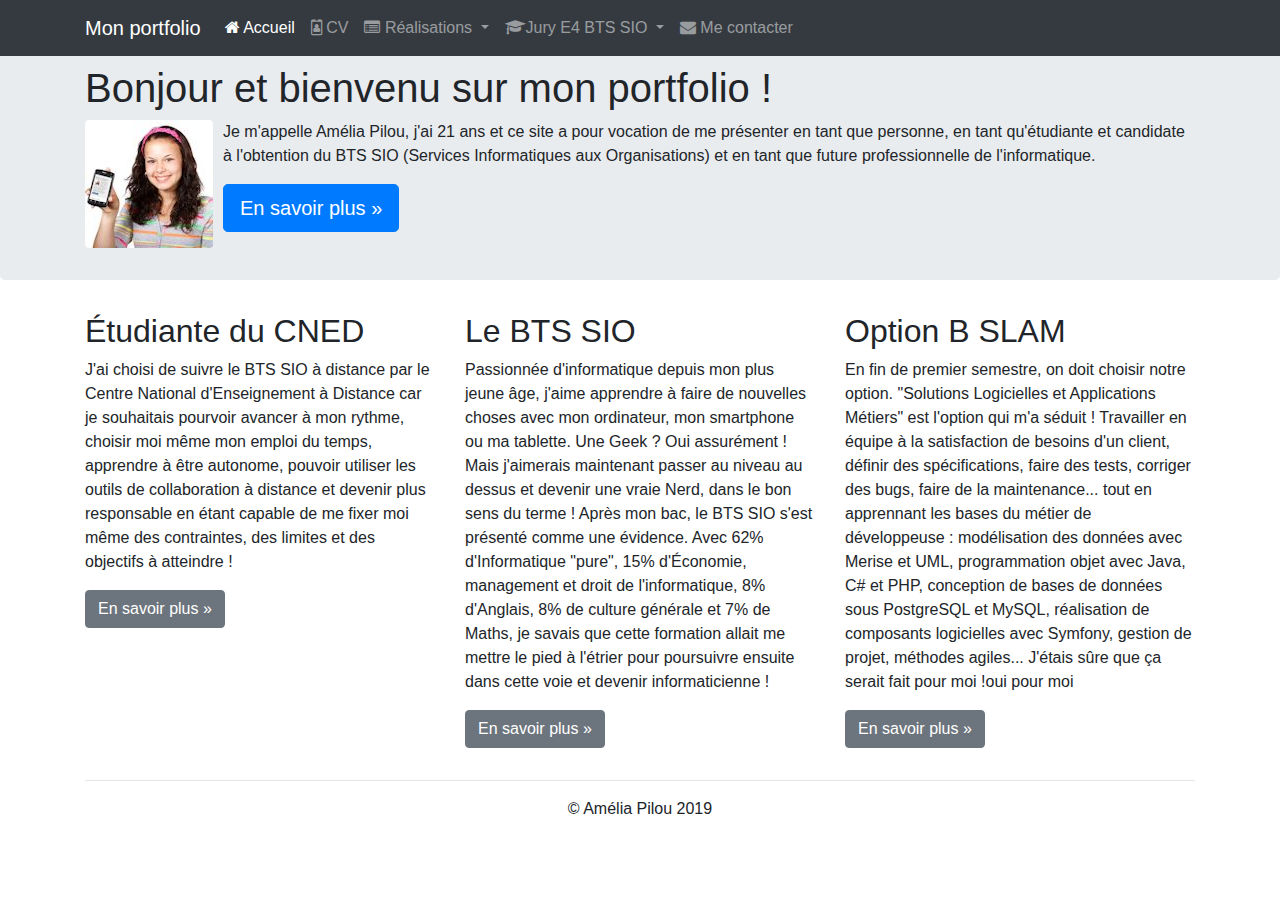
<file: index.html>
<!doctype html>
<html lang="fr">
    <head>
        <!-- Required meta tags -->
        <meta charset="utf-8">
        <meta name="viewport" content="width=device-width, initial-scale=1, shrink-to-fit=no">
        <meta name="description" content="Portfolio de Sophie - BTS SIO SLAM">
        <meta name="author" content="Amélia Pilou">

        <!-- Bootstrap CSS -->
        <link rel="stylesheet" href="https://stackpath.bootstrapcdn.com/bootstrap/4.3.1/css/bootstrap.min.css" integrity="sha384-ggOyR0iXCbMQv3Xipma34MD+dH/1fQ784/j6cY/iJTQUOhcWr7x9JvoRxT2MZw1T" crossorigin="anonymous">

        <title>Portfolio de Sophie (BTS SIO 2020)</title>
        <link rel="icon" href="favicon.ico">
        <link href="https://maxcdn.bootstrapcdn.com/font-awesome/4.7.0/css/font-awesome.min.css" 
              rel="stylesheet">
        <link href="css/accueil.css" rel="stylesheet">
    </head>
    <body>
        <nav class="navbar navbar-dark bg-dark fixed-top navbar-expand-md">
            <div class="container">
                <button type="button" class="navbar-toggler" data-toggle="collapse" data-target="#navbar" aria-controls="navbar">
                    <span class="sr-only">Navigation raccourcie</span>☰
                </button>
                <a class="navbar-brand" href="#">Mon portfolio</a>
                <div id="navbar" class="navbar-collapse collapse">
                    <ul class="nav navbar-nav">
                        <li class="active nav-item">
                            <a href="index.html" class="nav-link"><span class="fa fa-home"></span> Accueil</a>
                        </li>
                        <li class="nav-item">
                            <a href="pages/cv.html" class="nav-link"><span class="fa fa-id-badge"></span> CV</a>
                        </li>
                        <li class="dropdown nav-item">
                            <a href="#" class="dropdown-toggle nav-link" data-toggle="dropdown" role="button">
                                <span class="fa fa-list-alt"></span> Réalisations <span class="caret"></span>
                            </a>
                            <ul class="dropdown-menu" role="menu">
                                <li role="presentation" class="dropdown-header dropdown-item">En autonomie</li>
                                <li role="presentation" class="dropdown-item"><a role="menuitem" href="pages/appliandroid.html">Application Android</a></li>
                                <li role="presentation" class="dropdown-item"><a role="menuitem" href="#">Site web</a></li>
                                <li role="presentation" class="dropdown-item"><a role="menuitem" href="#">Études et analyses</a></li>
                                <li role="presentation" class="dropdown-divider"></li>
                                <li role="presentation" class="dropdown-header dropdown-item">En entreprise</li>
                                <li role="presentation" class="dropdown-item"><a role="menuitem" href="#">Projet de 1ère année</a></li>
                                <li role="presentation" class="dropdown-item"><a role="menuitem" href="#">Projet de 2ème année</a></li>
                            </ul>
                        </li>
                        <li class="dropdown nav-item">
                            <a href="#" class="dropdown-toggle nav-link" data-toggle="dropdown" role="button">
                                <span class="fa fa-graduation-cap"></span>Jury E4 BTS SIO <span class="caret"></span>
                            </a>
                            <ul class="dropdown-menu" role="menu">
                                <li class="dropdown-header dropdown-item" role="presentation">Documentations contexte</li>
                                <li role="presentation" class="dropdown-item"><a role="menuitem" href="#">Présentation</a></li>
                                <li role="presentation" class="dropdown-item"><a role="menuitem" href="#">Application</a></li>
                                <li role="presentation" class="dropdown-item"><a role="menuitem" href="#">Missions à réaliser</a></li>
                                <li role="presentation" class="dropdown-item"><a role="menuitem" href="#">Annexes</a></li>
                                <li role="presentation" class="dropdown-divider"></li>
                                <li role="presentation" class="dropdown-header dropdown-item">Fiches d'examen</li>
                                <li role="presentation" class="dropdown-item"><a role="menuitem" href="#">Situation professionnelle n°1</a></li>
                                <li role="presentation" class="dropdown-item"><a role="menuitem" href="#">Situation professionnelle n°2</a></li>
                                <li role="presentation" class="dropdown-divider"></li>
                                <li role="presentation" class="dropdown-header dropdown-item">Démonstrations</li>
                                <li role="presentation" class="dropdown-item"><a role="menuitem" href="#">Démo SP n°1</a></li>
                                <li role="presentation" class="dropdown-item"><a role="menuitem" href="#">Démo SP n°2</a></li>
                                <li role="presentation" class="dropdown-divider"></li>
                                <li role="presentation" class="dropdown-header dropdown-item">Codes sources</li>
                                <li role="presentation" class="dropdown-item"><a role="menuitem" href="#">Sources SP n°1</a></li>
                                <li role="presentation" class="dropdown-item"><a role="menuitem" href="#">Sources SP n°2</a></li>
                            </ul>
                        </li>
                        <li class="nav-item"><a href="#" class="nav-link"><span class="fa fa-envelope"></span> Me contacter</a></li>
                    </ul>
                </div>
            </div>
        </nav>
        <div class="jumbotron"><!-- Emplacement pour le contenu principal de la page -->
            <div class="container">
                <h1>Bonjour et bienvenu sur mon portfolio !</h1>
                <p>
                    <img id="maPhoto" class="float-left rounded" src="images/sylvie.jpg"
                         alt="Ma photo d'identité">Je m'appelle Amélia Pilou, j'ai 21 ans et ce site a pour
                    vocation de me présenter en tant que personne, en tant qu'étudiante
                    et candidate à l'obtention du BTS SIO (Services Informatiques
                    aux Organisations) et en tant que future professionnelle de l'informatique.
                </p>
                <p><a class="btn btn-primary btn-lg" href="pages/cv.html" role="button">En savoir plus »</a></p>
            </div>
        </div>
        
         <footer>
        
            <div class="container">
                <div class="row">
                    <div class="col-lg-4">
                        <h2>Étudiante du CNED</h2>
                        <p>J'ai choisi de suivre le BTS SIO à distance par le Centre National
                            d'Enseignement à Distance car je souhaitais pourvoir avancer
                            à mon rythme, choisir moi même mon emploi du temps, apprendre
                            à être autonome, pouvoir utiliser les outils de collaboration
                            à distance et devenir plus responsable en étant capable de me
                            fixer moi même des contraintes, des limites et des objectifs à
                            atteindre !</p>
                        <p><a class="btn btn-secondary" href="http://www.cned.fr" target="_blank" role="button">En savoir plus »</a></p>
                    </div>
                    <div class="col-lg-4">
                        <h2>Le BTS SIO</h2>
                        <p>Passionnée d'informatique depuis mon plus jeune âge, j'aime
                            apprendre à faire de nouvelles choses avec mon ordinateur, mon smartphone
                            ou ma tablette. Une Geek ? Oui assurément ! Mais j'aimerais maintenant
                            passer au niveau au dessus et devenir une vraie Nerd, dans le bon sens
                            du terme ! Après mon bac, le BTS SIO s'est présenté
                            comme une évidence. Avec 62% d'Informatique "pure",
                            15% d'Économie, management et droit de l'informatique,
                            8% d'Anglais, 8% de culture générale et 7% de Maths, je
                            savais que cette formation allait me mettre le pied à l'étrier
                            pour poursuivre ensuite dans cette voie et devenir informaticienne !</p>
                        <p><a class="btn btn-secondary" href="https://fr.wikipedia.org/wiki/Brevet_de_technicien_sup%C3%A9rieur_-_Services_informatiques_aux_organisations" target="_blank" role="button">En savoir plus »</a></p>
                    </div>
                    <div class="col-lg-4">
                        <h2>Option B SLAM</h2>
                        <p>En fin de premier semestre, on doit choisir notre option. "Solutions
                            Logicielles et Applications Métiers" est l'option qui m'a
                            séduit&nbsp;! Travailler en équipe à la satisfaction de
                            besoins d'un client, définir des spécifications, faire des
                            tests, corriger des bugs, faire de la maintenance... tout en apprennant
                            les bases du métier de développeuse : modélisation des données
                            avec Merise et UML, programmation objet avec Java, C# et PHP, conception
                            de bases de données sous PostgreSQL et MySQL, réalisation de
                            composants logicielles avec Symfony, gestion de projet, méthodes agiles...
                            J'étais sûre que ça serait fait pour moi !oui pour moi</p>
                        <p><a class="btn btn-secondary" href="http://www.onisep.fr/Ressources/Univers-Formation/Formations/Post-bac/BTS-Services-informatiques-aux-organisations-option-B-solutions-logicielles-et-applications-metiers" target="_blank" role="button">En savoir plus »</a></p>
                    </div>
                </div>
            
                <hr>
               
                <p class="text-center" id="copyright">© Amélia Pilou 2019</p>
            
        </footer>
        </div>
        <!-- Optional JavaScript -->
        <!-- jQuery first, then Popper.js, then Bootstrap JS -->
        <script src="https://code.jquery.com/jquery-3.3.1.slim.min.js" integrity="sha384-q8i/X+965DzO0rT7abK41JStQIAqVgRVzpbzo5smXKp4YfRvH+8abtTE1Pi6jizo" crossorigin="anonymous"></script>
        <script src="https://cdnjs.cloudflare.com/ajax/libs/popper.js/1.14.7/umd/popper.min.js" integrity="sha384-UO2eT0CpHqdSJQ6hJty5KVphtPhzWj9WO1clHTMGa3JDZwrnQq4sF86dIHNDz0W1" crossorigin="anonymous"></script>
        <script src="https://stackpath.bootstrapcdn.com/bootstrap/4.3.1/js/bootstrap.min.js" integrity="sha384-JjSmVgyd0p3pXB1rRibZUAYoIIy6OrQ6VrjIEaFf/nJGzIxFDsf4x0xIM+B07jRM" crossorigin="anonymous"></script>
    </body>
</html>
</file>
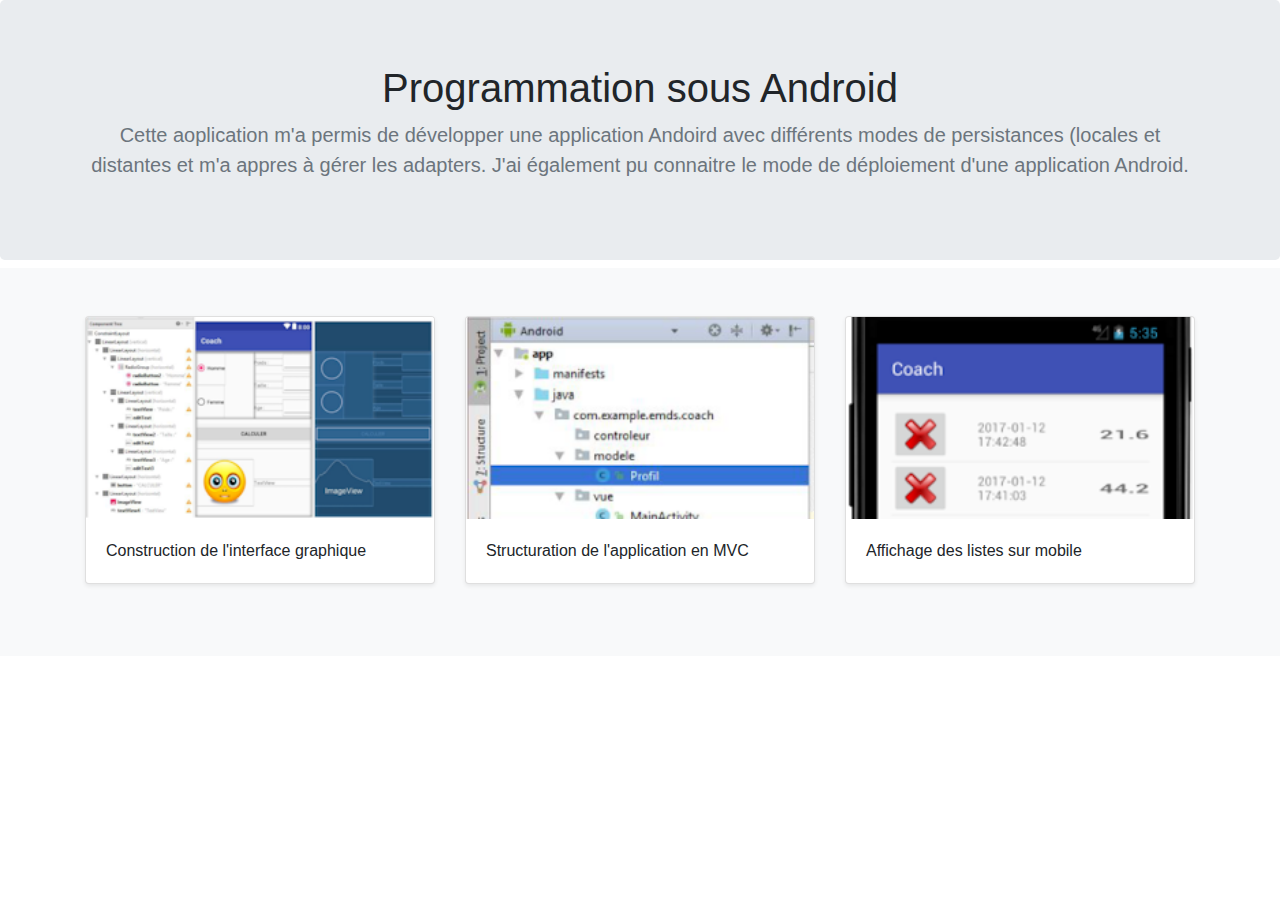
<file: pages/appliandroid.html>
<!DOCTYPE html>
<!--
To change this license header, choose License Headers in Project Properties.
To change this template file, choose Tools | Templates
and open the template in the editor.
-->
<html>
    <head>
        <title>appliAndroid</title>
        <meta charset="utf-8">
        <meta name="viewport" content="width=device-width, initial-scale=1, shrink-to-fit=no">
        <meta name="description" content="Portfolio d’Amélia Pilou - BTS SIO SLAM">
        <meta name="author" content="Amélia Pilou">

        <!-- Bootstrap CSS -->
        <link rel="stylesheet" href="https://stackpath.bootstrapcdn.com/bootstrap/4.3.1/css/bootstrap.min.css" integrity="sha384-ggOyR0iXCbMQv3Xipma34MD+dH/1fQ784/j6cY/iJTQUOhcWr7x9JvoRxT2MZw1T" crossorigin="anonymous">

        
        <link rel="icon" href="../favicon.ico">
        <link href="https://maxcdn.bootstrapcdn.com/font-awesome/4.7.0/css/font-awesome.min.css" 
              rel="stylesheet">
        <link href="../css/realisations.css" rel="stylesheet">
    </head>
    <body>
        <section class="jumbotron text-center">
            <div class="container">
                <h1 class="jumbotron-heading">Programmation sous Android</h1>
                <p class="lead text-muted">Cette aoplication m'a permis de développer une application Andoird avec différents modes de persistances (locales et distantes et m'a appres à gérer les adapters. J'ai également pu connaitre le mode de déploiement d'une application Android.</p>
            </div>
        </section>
        <div class="album py-5 bg-light">
            <div class="container">
                <div class="row">
                    <div class="col-md-4">
                        <div class="card mb-4 shadow-sm">
                            <img class="card-img-top" src="../images/ihmcoach.png" alt="IHM Coach">
                            <div class="card-body">
                                <p class="card-text">Construction de l'interface graphique</p>
                            </div>
                        </div>
                    </div>
                    <div class='col-md-4'>
                        <div class='card mb-4 shadow-sm'>
                            <img class="card-img-top" src="../images/MVC.png" alt="Structuration MVC">
                            <div class="card-body">
                            <p class="card-text">Structuration de l'application en MVC</p>
                        </div>
                        </div>
                        
                    </div>
                <div class='col-md-4'>
                        <div class='card mb-4 shadow-sm'>
                            <img class="card-img-top" src="../images/adapters.png" alt="Adapters">
                            <div class="card-body">
                            <p class="card-text">Affichage des listes sur mobile</p>
                        </div>
                        </div>
                        
                    </div>
                </div>
            </div>
        </div>
   
      

    </body>
</html>
</file>
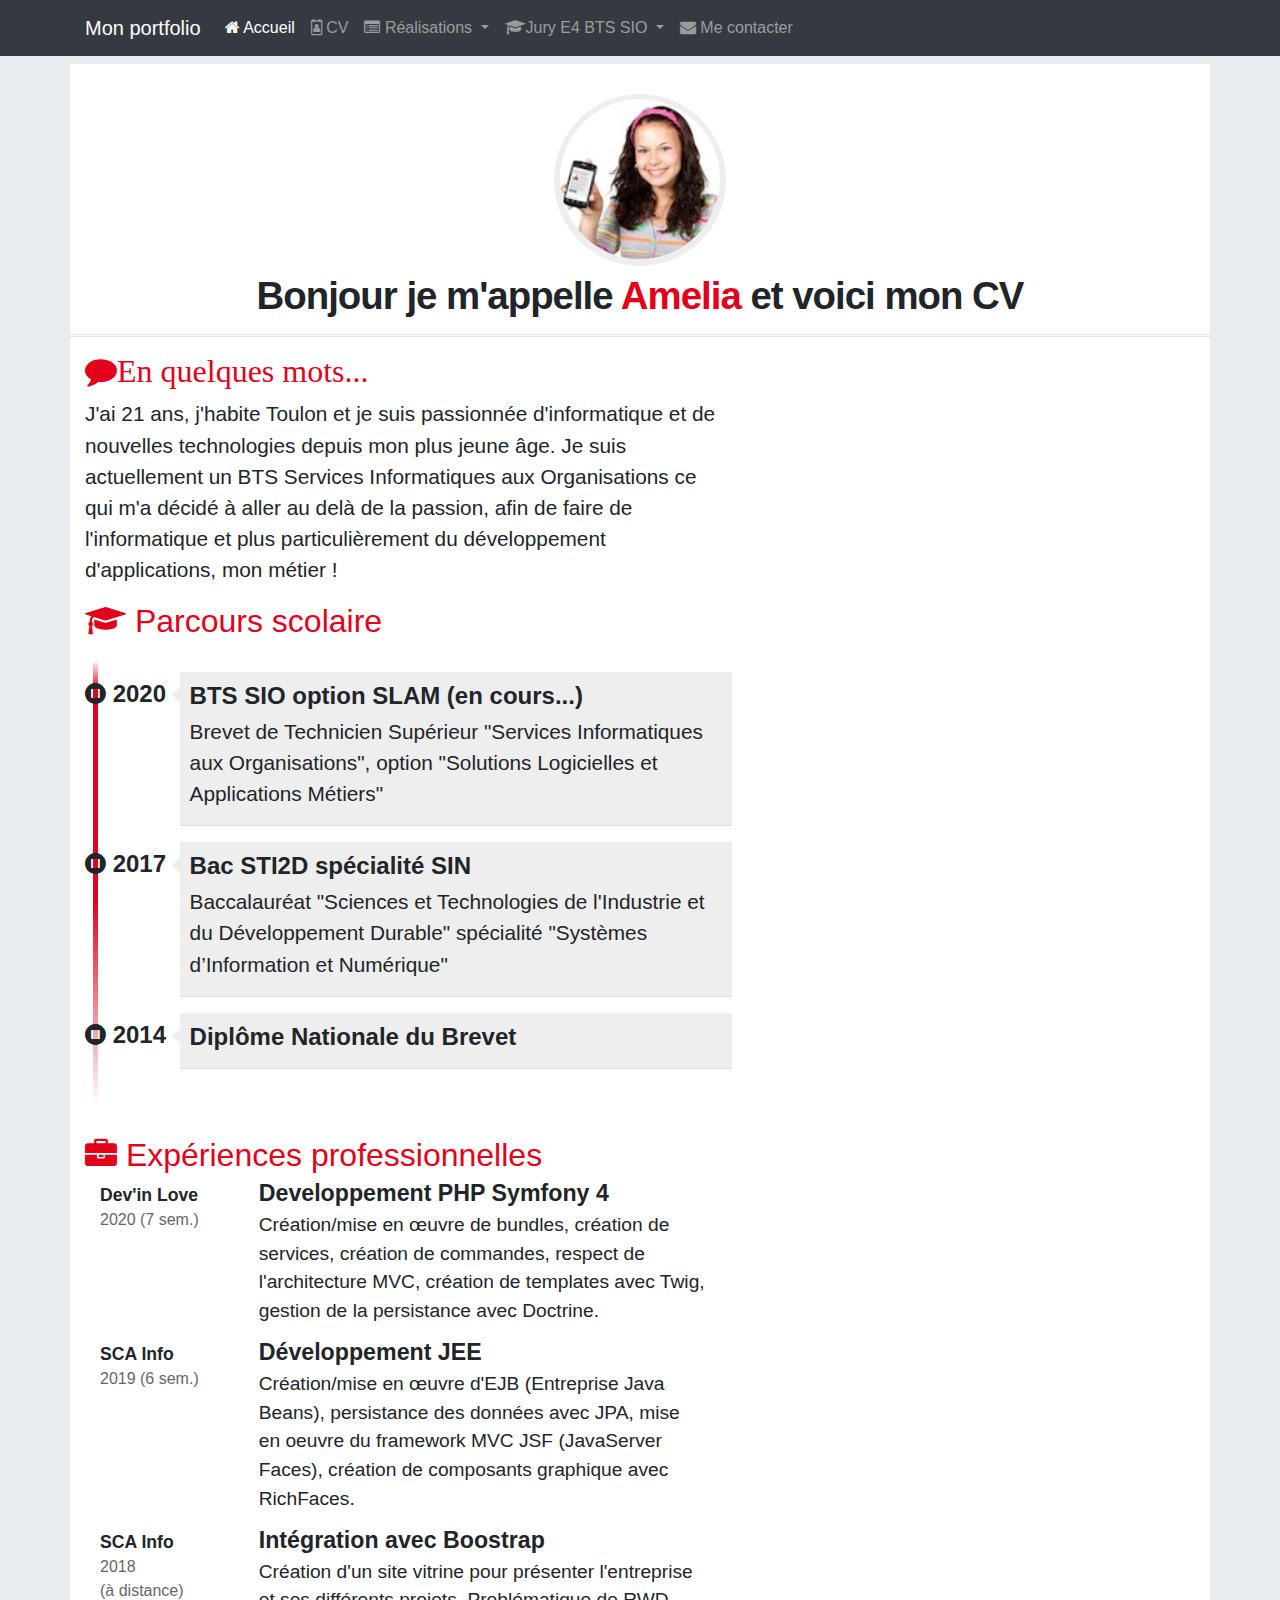
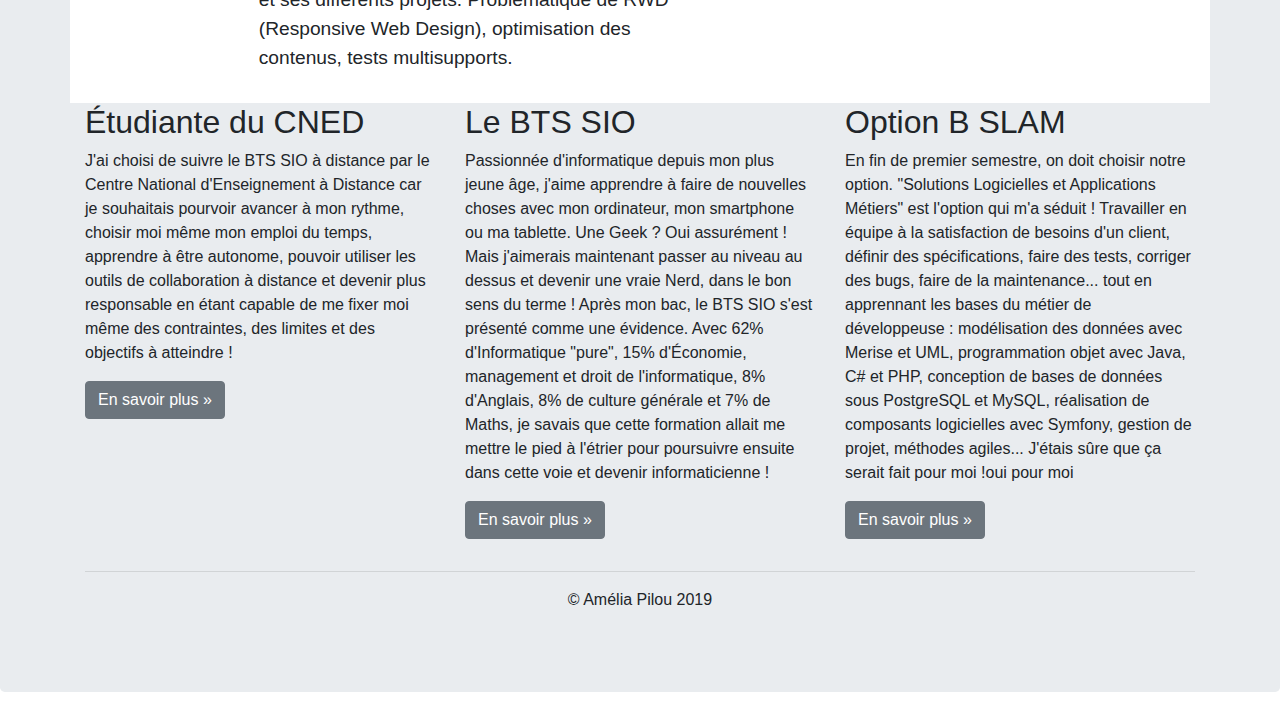
<file: pages/cv.html>
<!DOCTYPE html>
<!--
To change this license header, choose License Headers in Project Properties.
To change this template file, choose Tools | Templates
and open the template in the editor.
-->
<html>
    <head>
        <meta charset="utf-8">
        <meta name="viewport" content="width=device-width, initial-scale=1, shrink-to-fit=no">
        <meta name="description" content="Portfolio d’Amélia Pilou - BTS SIO SLAM">
        <meta name="author" content="Amélia Pilou">

        <!-- Bootstrap CSS -->
        <link rel="stylesheet" href="https://stackpath.bootstrapcdn.com/bootstrap/4.3.1/css/bootstrap.min.css" integrity="sha384-ggOyR0iXCbMQv3Xipma34MD+dH/1fQ784/j6cY/iJTQUOhcWr7x9JvoRxT2MZw1T" crossorigin="anonymous">

        <title>Portfolio d'Amélia Pilou (BTS SIO 2020)</title>
        <link rel="icon" href="../favicon.ico">
        <link href="https://maxcdn.bootstrapcdn.com/font-awesome/4.7.0/css/font-awesome.min.css" 
              rel="stylesheet">
        <link href="../css/cv.css" rel="stylesheet">
    </head>
    <body>
        <nav class="navbar navbar-dark bg-dark fixed-top navbar-expand-md">
            <div class="container">
                <button type="button" class="navbar-toggler" data-toggle="collapse" data-target="#navbar" aria-controls="navbar">
                    <span class="sr-only">Navigation raccourcie</span>☰
                </button>
                <a class="navbar-brand" href="#">Mon portfolio</a>
                <div id="navbar" class="navbar-collapse collapse">
                    <ul class="nav navbar-nav">
                        <li class="active nav-item">
                            <a href="../index.html" class="nav-link"><span class="fa fa-home"></span> Accueil</a>
                        </li>
                        <li class="nav-item">
                            <a href="pages/cv.html" class="nav-link"><span class="fa fa-id-badge"></span> CV</a>
                        </li>
                        <li class="dropdown nav-item">
                            <a href="#" class="dropdown-toggle nav-link" data-toggle="dropdown" role="button">
                                <span class="fa fa-list-alt"></span> Réalisations <span class="caret"></span>
                            </a>
                            <ul class="dropdown-menu" role="menu">
                                <li role="presentation" class="dropdown-header dropdown-item">En autonomie</li>
                                <li role="presentation" class="dropdown-item"><a role="menuitem" href="pages/appliandroid.html">Application Android</a></li>
                                <li role="presentation" class="dropdown-item"><a role="menuitem" href="#">Site web</a></li>
                                <li role="presentation" class="dropdown-item"><a role="menuitem" href="#">Études et analyses</a></li>
                                <li role="presentation" class="dropdown-divider"></li>
                                <li role="presentation" class="dropdown-header dropdown-item">En entreprise</li>
                                <li role="presentation" class="dropdown-item"><a role="menuitem" href="#">Projet de 1ère année</a></li>
                                <li role="presentation" class="dropdown-item"><a role="menuitem" href="#">Projet de 2ème année</a></li>
                            </ul>
                        </li>
                        <li class="dropdown nav-item">
                            <a href="#" class="dropdown-toggle nav-link" data-toggle="dropdown" role="button">
                                <span class="fa fa-graduation-cap"></span>Jury E4 BTS SIO <span class="caret"></span>
                            </a>
                            <ul class="dropdown-menu" role="menu">
                                <li class="dropdown-header dropdown-item" role="presentation">Documentations contexte</li>
                                <li role="presentation" class="dropdown-item"><a role="menuitem" href="#">Présentation</a></li>
                                <li role="presentation" class="dropdown-item"><a role="menuitem" href="#">Application</a></li>
                                <li role="presentation" class="dropdown-item"><a role="menuitem" href="#">Missions à réaliser</a></li>
                                <li role="presentation" class="dropdown-item"><a role="menuitem" href="#">Annexes</a></li>
                                <li role="presentation" class="dropdown-divider"></li>
                                <li role="presentation" class="dropdown-header dropdown-item">Fiches d'examen</li>
                                <li role="presentation" class="dropdown-item"><a role="menuitem" href="#">Situation professionnelle n°1</a></li>
                                <li role="presentation" class="dropdown-item"><a role="menuitem" href="#">Situation professionnelle n°2</a></li>
                                <li role="presentation" class="dropdown-divider"></li>
                                <li role="presentation" class="dropdown-header dropdown-item">Démonstrations</li>
                                <li role="presentation" class="dropdown-item"><a role="menuitem" href="#">Démo SP n°1</a></li>
                                <li role="presentation" class="dropdown-item"><a role="menuitem" href="#">Démo SP n°2</a></li>
                                <li role="presentation" class="dropdown-divider"></li>
                                <li role="presentation" class="dropdown-header dropdown-item">Codes sources</li>
                                <li role="presentation" class="dropdown-item"><a role="menuitem" href="#">Sources SP n°1</a></li>
                                <li role="presentation" class="dropdown-item"><a role="menuitem" href="#">Sources SP n°2</a></li>
                            </ul>
                        </li>
                        <li class="nav-item"><a href="#" class="nav-link"><span class="fa fa-envelope"></span> Me contacter</a></li>
                    </ul>
                </div>
            </div>
        </nav>
        <div class="jumbotron">
            <div class="container">
                <div class="row cadreCV">

                    <div id="cv-entete" class="text-center">
                        <div id="cv-photo">
                            <img src="../images/sylvie.jpg" alt="Ma photo d'identité">
                        </div>
                        <div id="cv-intro">
                            <h1>Bonjour je m'appelle <span>Amelia</span> et voici mon CV</h1>
                        </div>

                    </div>
                </div>
                <div class="row cadreCV">
                    <div class="col-xs-12 col-sm-7">
                        <!--partie gauche-->
                        <div class="rubrique clearfix">
                            <h2>
                                <span class="fa fa-comment">En quelques mots...</span>
                            </h2>
                            <p>J'ai 21 ans, j'habite Toulon et je suis passionnée d'informatique
                                et de nouvelles technologies depuis mon plus jeune âge. Je suis actuellement
                                un BTS Services Informatiques aux Organisations ce qui m'a décidé
                                à aller au delà de la passion, afin de faire de l'informatique
                                et plus particulièrement du développement d'applications,
                                mon métier&nbsp;!</p>
                        </div>
                        <div class="rubrique clearfix">
                            <h2><span class="fa fa-graduation-cap"></span> Parcours scolaire</h2>
                            <ul id="parcours" class="clearfix">
                                <li>
                                    <div class="date float-left">
                                        <span class="fa fa-stop-circle"></span>&nbsp;2020
                                    </div>
                                    <div class="details float-right">
                                        <h3>BTS SIO option SLAM (en cours...)</h3>
                                        <p>Brevet de Technicien Supérieur "Services Informatiques aux 
                                            Organisations", option "Solutions Logicielles et Applications 
                                            Métiers"</p>
                                    </div>
                                </li>
                                <li>
                                    <div class="date float-left">
                                        <span class="fa fa-stop-circle"></span>&nbsp;2017
                                    </div>
                                    <div class="details float-right">
                                        <h3>Bac STI2D spécialité SIN</h3>
                                        <p>Baccalauréat "Sciences et Technologies de l'Industrie et du 
                                            Développement Durable" spécialité "Systèmes d’Information et 
                                            Numérique"</p>
                                    </div>
                                </li>
                                <li>
                                    <div class="date float-left">
                                        <span class="fa fa-stop-circle"></span>&nbsp;2014
                                    </div>
                                    <div class="details float-right">
                                        <h3>Diplôme Nationale du Brevet</h3>
                                        <p></p>
                                    </div>
                                </li>
                            </ul>
                        </div>
                        <div class="rubrique clearfix">
                            <h2><span class="fa fa-briefcase"></span> Expériences professionnelles</h2>
                            <div class="experience clearfix">
                                <div class="col-3">
                                    <div class="lieu">Dev'in Love</div>
                                    <div class="date">2020 (7 sem.)</div>
                                </div>
                                <div class="col-9">
                                    <div class="profession">Developpement PHP Symfony 4</div>
                                    <div class="details">Création/mise en œuvre de bundles, création de services,
                                        création de commandes, respect de l'architecture MVC, création de templates 
                                        avec Twig, gestion de la persistance avec Doctrine.
                                    </div>
                                </div>
                            </div>
                            <div class="experience clearfix">
                                <div class="col-3">
                                    <div class="lieu">SCA Info</div>
                                    <div class="date">2019 (6 sem.)</div>
                                </div>
                                <div class="col-9">
                                    <div class="profession">Développement JEE</div>
                                    <div class="details">Création/mise en œuvre d'EJB (Entreprise Java Beans), 
                                        persistance des données avec JPA, mise en oeuvre du framework MVC JSF 
                                        (JavaServer Faces), création de composants graphique avec RichFaces.
                                    </div>
                                </div>
                            </div>
                            <div class="experience clearfix">
                                <div class="col-3">
                                    <div class="lieu">SCA Info</div>
                                    <div class="date">2018<br>(à distance)</div>
                                </div>
                                <div class="col-9">
                                    <div class="profession">Intégration avec Boostrap</div>
                                    <div class="details">Création d'un site vitrine pour présenter l'entreprise et 
                                        ses différents projets. Problématique de RWD (Responsive Web Design), 
                                        optimisation des contenus, tests multisupports.
                                    </div>
                                </div>
                            </div>
                    </div>

                    <div class="col-xs-12 col-sm-5">
                           <!--partie de droite-->
                    </div>
                </div>
            </div>
        </div>
        <footer>
            <div class="container">
                <div class="row">
                    <div class="col-lg-4">
                        <h2>Étudiante du CNED</h2>
                        <p>J'ai choisi de suivre le BTS SIO à distance par le Centre National
                            d'Enseignement à Distance car je souhaitais pourvoir avancer
                            à mon rythme, choisir moi même mon emploi du temps, apprendre
                            à être autonome, pouvoir utiliser les outils de collaboration
                            à distance et devenir plus responsable en étant capable de me
                            fixer moi même des contraintes, des limites et des objectifs à
                            atteindre !</p>
                        <p><a class="btn btn-secondary" href="http://www.cned.fr" target="_blank" role="button">En savoir plus »</a></p>
                    </div>
                    <div class="col-lg-4">
                        <h2>Le BTS SIO</h2>
                        <p>Passionnée d'informatique depuis mon plus jeune âge, j'aime
                            apprendre à faire de nouvelles choses avec mon ordinateur, mon smartphone
                            ou ma tablette. Une Geek ? Oui assurément ! Mais j'aimerais maintenant
                            passer au niveau au dessus et devenir une vraie Nerd, dans le bon sens
                            du terme ! Après mon bac, le BTS SIO s'est présenté
                            comme une évidence. Avec 62% d'Informatique "pure",
                            15% d'Économie, management et droit de l'informatique,
                            8% d'Anglais, 8% de culture générale et 7% de Maths, je
                            savais que cette formation allait me mettre le pied à l'étrier
                            pour poursuivre ensuite dans cette voie et devenir informaticienne !</p>
                        <p><a class="btn btn-secondary" href="https://fr.wikipedia.org/wiki/Brevet_de_technicien_sup%C3%A9rieur_-_Services_informatiques_aux_organisations" target="_blank" role="button">En savoir plus »</a></p>
                    </div>
                    <div class="col-lg-4">
                        <h2>Option B SLAM</h2>
                        <p>En fin de premier semestre, on doit choisir notre option. "Solutions
                            Logicielles et Applications Métiers" est l'option qui m'a
                            séduit&nbsp;! Travailler en équipe à la satisfaction de
                            besoins d'un client, définir des spécifications, faire des
                            tests, corriger des bugs, faire de la maintenance... tout en apprennant
                            les bases du métier de développeuse : modélisation des données
                            avec Merise et UML, programmation objet avec Java, C# et PHP, conception
                            de bases de données sous PostgreSQL et MySQL, réalisation de
                            composants logicielles avec Symfony, gestion de projet, méthodes agiles...
                            J'étais sûre que ça serait fait pour moi !oui pour moi</p>
                        <p><a class="btn btn-secondary" href="http://www.onisep.fr/Ressources/Univers-Formation/Formations/Post-bac/BTS-Services-informatiques-aux-organisations-option-B-solutions-logicielles-et-applications-metiers" target="_blank" role="button">En savoir plus »</a></p>
                    </div>
                </div>

                <hr>

                <p class="text-center" id="copyright">© Amélia Pilou 2019</p>

        </footer>
    </div>
    <!-- Optional JavaScript -->
    <!-- jQuery first, then Popper.js, then Bootstrap JS -->
    <script src="https://code.jquery.com/jquery-3.3.1.slim.min.js" integrity="sha384-q8i/X+965DzO0rT7abK41JStQIAqVgRVzpbzo5smXKp4YfRvH+8abtTE1Pi6jizo" crossorigin="anonymous"></script>
    <script src="https://cdnjs.cloudflare.com/ajax/libs/popper.js/1.14.7/umd/popper.min.js" integrity="sha384-UO2eT0CpHqdSJQ6hJty5KVphtPhzWj9WO1clHTMGa3JDZwrnQq4sF86dIHNDz0W1" crossorigin="anonymous"></script>
    <script src="https://stackpath.bootstrapcdn.com/bootstrap/4.3.1/js/bootstrap.min.js" integrity="sha384-JjSmVgyd0p3pXB1rRibZUAYoIIy6OrQ6VrjIEaFf/nJGzIxFDsf4x0xIM+B07jRM" crossorigin="anonymous"></script>
</body>
</html>
</file>
<file: css/accueil.css>
/*
To change this license header, choose License Headers in Project Properties.
To change this template file, choose Tools | Templates
and open the template in the editor.
*/
/* 
    Created on : 22-mrt-2021, 9:41:03
    Author     : B
*/

#maPhoto {
    margin-right: 10px;
}
.jumbotron {    
    padding-bottom: 32px;

}
</file>
<file: css/realisations.css>
/*
To change this license header, choose License Headers in Project Properties.
To change this template file, choose Tools | Templates
and open the template in the editor.
*/
/* 
    Created on : 3-apr-2021, 13:39:18
    Author     : B
*/

.bd-placeholder-img{ font-size: 1.125rem;text-anchor: middle; -wabkit-user-selct: none; -moz-user-select: none; user-select: none}
@media (min-width: 768 px){
    .bd-placeholder-img-lg{font-size: 3.5 rem;}
}
.jumbotron{margin-bottom: 8px;}
</file>
<file: css/cv.css>
/*
To change this license header, choose License Headers in Project Properties.
To change this template file, choose Tools | Templates
and open the template in the editor.
*/
/* 
    Created on : 22-mrt-2021, 9:35:28
    Author     : B
*/

/*
* En tete
*/
.body{padding-top: 50px;}
.cadreCV{padding-bottom: 15px; background: white;}

#cv-entete{margin-top: 30px;width: 100%;}
#cv-photo{width: 172px; height: 172px; border-radius: 50%; overflow: hidden; padding: 5px;
background: #eee;display: inline-block;}
#cv-photo img{width: 160px;height: 160px; border-radius: 50%;}
#cv-intro h1{margin: 0;padding: 0;font-size: 2.4em;font-weight: 700;letter-spacing: -1px;}
#cv-intro h1 span{color: rgb(226,0,26);}
#cv-intro:after {background: url('images/ligne.png');width: 100%;height: 3px;margin-top: 15px; content: '';display: block;}

/*
* Rubriques
*/
.rubrique{margin-bottom: 15px;}
.rubrique h2{color: rgb(226,0,26);}
.rubrique h2::before{margin-right: 5px;}
.rubrique p{font-size:1.3em;line-height: 1.5em;}

/*
*Parcours scolaire
*/
#parcours { margin-top: 20px; position: relative; padding: 1em 0; list-style: none; }
#parcours::before { width: 5px; height: 100%; position: absolute; left: 7.8px; top: 0; 
                    display: block; background: linear-gradient(to bottom, #ffffff 0%, 
                        #E2001A 7%, #E2001A, #ffffff 100%); content:""; }
#parcours li { width: 100%; z-index: 2; position: relative; float: left; }
#parcours .date .glyphicon-record::before { background: #FFFFFF; color: #555; }
#parcours .date { width: 75px; background-color: rgba(0, 0, 0, 0); font-size: 1.5em; 
                  font-weight: 700; display: inline-block; }
#parcours .details { width: 325px; display: inline-block; background: #eee;
                     position: relative; padding: 10px 10px 0 10px; 
                     border-bottom: 1px solid #ddd; margin: -4px -12px 20px 0; }
#parcours .details::after { content: ''; position: absolute; top: 15px; right: 0; 
                            left: -16px; height: 0; width: 0; border: solid transparent; 
                            border-right-color: #eee; border-width: 8px; 
                            pointer-events: none; }
#parcours .details h3{ font-size: 1.5em; margin: 0; padding: 0; font-weight: 700; }
#parcours .details p{ font-size: 1.3em; margin-top: 5px; padding: 0; }

/* Pour empècher la déformation du parcours scolaire selon la STA */
@media (min-width: 500px) { #parcours .date { width: 20%; }
                            #parcours .details { width: 80%; } 
}
@media (min-width: 768px) { #parcours .date { width: 25%; }
                            #parcours .details { width: 75%; }
}
@media (min-width: 992px) { #parcours .date { width: 17%; }
                            #parcours .details { width: 83%; }
}
@media (min-width: 1200px) { #parcours .date { width: 13%; }
                             #parcours .details { width: 87%; }
}

/*
*Experiences professionnelles
*/

.experience { display:flex; margin-bottom: 15px; }
.experience .lieu { font-size: 1.1em; font-weight: bold; }
.experience .date { font-size: 1em; opacity: 0.7; }
.experience .profession { font-size: 1.45em; font-weight: bold; margin-top: -6px; }
.experience .details { font-size: 1.2em; line-height: 1.5em; }

/******************************************
*     Me contacter
******************************************/
.meContacter { clear: both; }
.meContacter .details { width: 100%; margin-left: 10px; margin-top: 3px;
                        font-size: 1.5em; font-weight: 700; justify-content: space-between; }
.contact-icon { filter: grayscale(1); -webkit-filter: grayscale(1);
                -moz-filter: grayscale(1); -ms-filter: grayscale(1);
                -o-filter: grayscale(1); height: 32px; width: 32px; 
                margin: 2px 0; }
.meContacter a, .meContacter a:hover { text-decoration: none; color: black; }
.meContacter a:hover>img { 
  filter: grayscale(0);
  -webkit-filter: grayscale(0);
  -moz-filter: grayscale(0);
  -ms-filter: grayscale(0);
  -o-filter: grayscale(0);
}
/******************************************
*     Compétences 
******************************************/
#competences .container { display: flex; flex-direction: row; justify-content: space-between; }
#competences .container .libelle { font-size: 1.3em; }
#competences .container .classement {
    background: scroll transparent url(images/Red-Rating-Stars.png) no-repeat;
    width: 160px; height: 27px; 
}
#competences .container .classement0 { background-position: 0 -142px; }
#competences .container .classement1 { background-position: 0 -112px; }
#competences .container .classement2 { background-position: 0 -84px; }
#competences .container .classement3 { background-position: 0 -56px; }
#competences .container .classement4 { background-position: 0 -28px; }
#competences .container .classement5 { background-position: 0 0px; }

/******************************************
*     Langues
******************************************/
#langues .container { display: flex; flex-direction: row; justify-content: space-between; }
#langues .langue { font-size: 1em; padding-top: 3px; width: min-content; display: flex; }
#langues .niveau { font-size: 1.2em; }

/******************************************
*     Passions
******************************************/
.passion{ color: #fff; display: inline-block; margin-right: 5px;
          margin-bottom: 5px; padding: 5px 5px 5px 5px; background: #000;
          position: relative; font-size: 1.2em; border-radius: 10px; }
</file>
